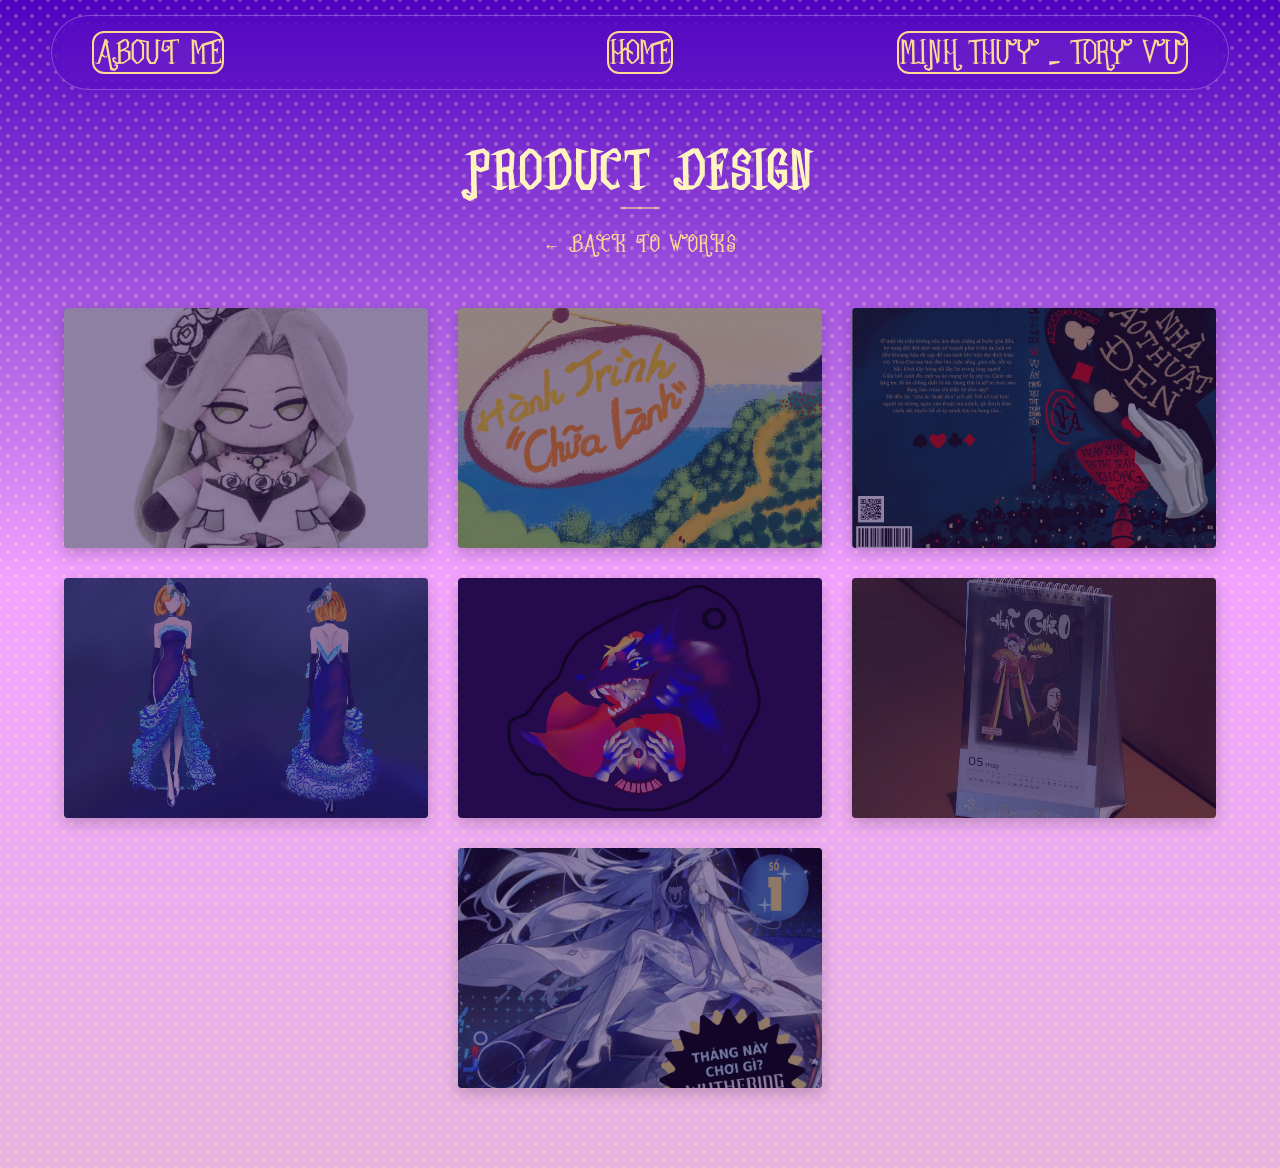
<file: artwork_product.html>
<!DOCTYPE html>
<html lang="vi">
<head>
    <meta charset="UTF-8">
    <meta name="viewport" content="width=device-width, initial-scale=1.0">
    <title>Product Design</title>
    <link rel="stylesheet" href="style.css">
</head>
<body class="works-page">

    <!-- Thanh menu cố định trên cùng -->
   <nav class="top-nav">
            <span class="nav-item"><a href="aboutme.html" class="scroll-link">About me</a></span>
            <span class="nav-item"><a href="index.html" class="scroll-link">Home</a></span>
            <span class="nav-item"><a href="aboutme.html" class="scroll-link">Minh Thuy _ Tory Vu</a></span>
        </nav>
   <!-- KHU VỰC TIÊU ĐỀ CHÍNH -->
<div class="portfolio-header-block">
    <h2 class="portfolio-main-title">Product Design</h2>
    <div class="portfolio-divider-line"></div>
     <a href="work.html" class="btn-back">← BACK TO WORKS</a>

</div>

<!-- LƯỚI KHUNG DỰ ÁN SỬ DỤNG FLEXBOX ĐỂ CĂN GIỮA HÀNG CUỐI -->
<div class="portfolio-flex-layout">
    
    <!-- Dự án 1: Product -->
     
    <div class="portfolio-grid-item" data-category="product" onclick="openProjectVault('product', 'bear')">
        <a href="product.sanpham.html">
        <div class="grid-image-wrapper">
            <img src="product/san_pham/bear/bear.png" style="opacity:50%;" alt="Product Design">
        </div>
        <div class="grid-item-overlay">
            <span>PRODUCT Design</span>
        </div>
        </a>
    </div>
   <!-- Dự án 2:Sach  -->
     
    <div class="portfolio-grid-item" data-category="product" onclick="openProjectVault('product', 'book')">
        <a href="product.book.html">
        <div class="grid-image-wrapper">
            <img src="product/book/12.jpg" style="opacity:50%;" alt="Product Design">
        </div>
        <div class="grid-item-overlay">
            <span>BOOK</span>
        </div>
        </a>
    </div>
   <!-- Dự án 3: Bookcover -->
     
    <div class="portfolio-grid-item" data-category="product" onclick="openProjectVault('product', 'bookcover')">
        <a href="product.bookcover.html">
        <div class="grid-image-wrapper">
            <img src="product/bookcover/magician.png" style="opacity:50%;" alt="Product Design">
        </div>
        <div class="grid-item-overlay">
            <span>BOOKCOVER design</span>
        </div>
        </a>
    </div>
   <!-- Dự án 6: Fashion -->
     
    <div class="portfolio-grid-item" data-category="product" onclick="openProjectVault('product', 'fashion')">
        <a href="product.fashion.html">
        <div class="grid-image-wrapper">
            <img src="product/fashion sketch/dress/coral1.jpg" style="opacity:50%;" alt="Product Design">
        </div>
        <div class="grid-item-overlay">
            <span>FASHION Design</span>
        </div>
        </a>
    </div>
   <!-- Dự án 7: key chain  -->
     
    <div class="portfolio-grid-item" data-category="product" onclick="openProjectVault('product', 'keychain')">
        <a href="product.keychain.html">
        <div class="grid-image-wrapper">
            <img src="product/keychain/tien_tri/tiên tri.png" style="opacity:50%;" alt="Product Design">
        </div>
        <div class="grid-item-overlay">
            <span>KEY CHAIN Design</span>
        </div>
        </a>
    </div>
   <!-- Dự án 8: Calendar -->
     
    <div class="portfolio-grid-item" data-category="product" onclick="openProjectVault('product', 'calendar')">
        <a href="product.calendar.html">
        <div class="grid-image-wrapper">
            <img src="product/lich/lich 2026/2.jpg" style="opacity:50%;" alt="Product Design">
        </div>
        <div class="grid-item-overlay">
            <span>CALENDAR Design</span>
        </div>
        </a>
    </div>

 <!-- Dự án 10: Magazine -->
     
    <div class="portfolio-grid-item" data-category="product" onclick="openProjectVault('product', 'magazine')">
        <a href="product.magazine.html">
        <div class="grid-image-wrapper">
            <img src="product/magazine/bia.jpg"width="100%" height="100%" style="opacity:50%;" alt="Product Design">
        </div>
        <div class="grid-item-overlay">
            <span>MAGAZINE Design</span>
        </div>
        </a>
    </div>

</div>
<button id="back-to-top-btn" title="Go to top">▲</button>
    <!-- Nhúng file xử lý logic JS của bạn -->
    <script src="po.js"></script>
</body>
</html>
</file>
<file: style.css>
/* ========================================================
   1. CẤU HÌNH TOÀN CỤC & HÌNH NỀN GRADIENT CHẤM BI
   ======================================================== */
* {
    margin: 0; 
    padding: 0;
    box-sizing: border-box;
}

body {
    min-height: 100vh;
    display: flex;
    flex-direction: column;
    justify-content: space-between;
    color: #e7b5df; 
    overflow-x: hidden;
    position: relative;
    background: 
        radial-gradient(circle, rgba(255, 244, 191, 0.268) 15%, transparent 20%) 0 0 / 16px 16px,
        radial-gradient(circle, rgba(255, 244, 191, 0.256) 15%, transparent 20%) 8px 8px / 16px 16px,
        linear-gradient(to bottom, #5003C0 0%, #f3a3ff 50%, #e7b5df 100%);
    background-blend-mode: normal, normal, normal;
}

@font-face {
    font-family: "Custom";
    src: url("fanta-font.ttf") format("truetype"); 
}

html {
    scroll-behavior: smooth;
}

/* ========================================================
   2. MÀN HÌNH VIDEO INTRO CHUYỂN CẢNH NHANH (KHÔNG SMOOTH)
   ======================================================== */
#video-intro-container {
    position: fixed;
    top: 0;
    left: 0;
    width: 100vw;
    height: 100vh;
    z-index: 99999; 
    background: radial-gradient(circle, rgba(255, 244, 191, 0.268) 15%, transparent 20%) 0 0 / 16px 16px,
                radial-gradient(circle, rgba(255, 244, 191, 0.256) 15%, transparent 20%) 8px 8px / 16px 16px,
                linear-gradient(to bottom, #5003C0 0%, #f3a3ff 50%, #e7b5df 100%);
    background-blend-mode: normal, normal, normal;
    display: flex;
    justify-content: center;
    align-items: center;
}

#intro-video {
    width: 100%;
    height: 100%;
    object-fit: cover; 
    mix-blend-mode: hard-light; /* Loại bỏ nền đen video gốc */
}

.hidden-content {
    opacity: 0;
    visibility: hidden;
}

.show-content {
    opacity: 1 !important;
    visibility: visible !important;
}

/* ========================================================
   3. THANH MENU TRÊN CÙNG (TOP NAV)
   ======================================================== */
.top-nav {
    display: flex;
    justify-content: space-between;
    align-items: center;
    padding: 20px 40px;
    font-size: 25px;
    font-weight: 300;
    position: fixed;   
    top: 0;            
    left: 0;           
    width: 100%;       
    z-index: 999;      
    background: transparent;
}

.top-nav span, .top-nav .nav-item {
    flex: 1;
    font-family: "Custom", sans-serif !important; 
    text-transform: uppercase; 
}

.top-nav span:nth-child(1), .top-nav .nav-item:nth-child(1) { text-align: left; }
.top-nav span:nth-child(2), .top-nav .nav-item:nth-child(2) { text-align: center; }
.top-nav span:nth-child(3), .top-nav .nav-item:nth-child(3) { text-align: right; }

.top-nav a {
    color: inherit;
    text-decoration: none;
}

/* Trạng thái mặc định ban đầu của TẤT CẢ các nút trên thanh menu */
.top-nav .nav-item a {
    color: #ffd993 !important; /* Chữ màu vàng cát */
    text-decoration: none;
    border: 2px solid #ffd993; /* Khung viền hộp chữ nhật màu vàng cát */
    border-radius: 12px;       /* Bo góc hộp mềm mại theo ảnh mẫu mới */
    background-color: rgba(255, 147, 246, 0.08); /* Nền trong suốt mờ ảo */
    display: inline-block;
    transition: all 0.15s ease-in-out; /* Tạo chuyển động mượt mà khi rê chuột vào */
}
/* HIỆU ỨNG KHI DI CHUỘT VÀO (HOVER) & KHI ĐƯỢC NHẤN (CLICKED-ACTIVE) */
.top-nav .nav-item a:hover,
.top-nav .nav-item a.clicked-active {
    background-color: #ffd993 !important; /* Phủ kín màu nền vàng cát toàn bộ lòng hộp */
    color: #5d00b4 !important;            /* Chữ tự động chuyển sang màu tím đậm tương phản */
    border: 2px solid #5d00b4 !important; /* Đổi viền bọc sang nét đơn màu đen sắc sảo giống ảnh mẫu */
    transform: translateY(-1px);          /* Nhấc nhẹ nút lên tạo cảm giác tương tác sinh động */
}

/* ========================================================
   4. NỘI DUNG CHÍNH (HERO CONTAINER)
   ======================================================== */
.hero-container {
    text-align: center;
    position: relative;
    flex-grow: 1;
    display: flex;
    flex-direction: column;
    justify-content: center;
    align-items: center;
    width: 100%;
    padding-top: 100px; 
}

.year {
    font-size: 1.2rem;
    font-weight: bold;
    color: #5d00b4;
}

.main-title {
    font-size: 7rem;
    font-weight: 900;
    letter-spacing: 2px;
    color: #fff4bf; 
    position: relative;
    text-shadow: 2px 2px 0px rgba(255, 255, 255, 0.5);
    margin-top: -20px; 
}

.sparkle {
    position: absolute;
    top: -20px;
    right: -20px;
    font-size: 2rem;
    color: #fff4bf;
    animation: blink 2s infinite ease-in-out;
}

@keyframes blink {
    0%, 100% { opacity: 0.3; transform: scale(0.8); }
    50% { opacity: 1; transform: scale(1.2); }
}

/* ========================================================
   5. THIẾT KẾ MỚI: NHÂN VẬT GÓC PHẢI DƯỚI (XÓA BỎ KHUNG VÒM ĐEN)
   ======================================================== */
.character-avatar {
    position: fixed;
    right: 0;
    bottom: 0;
    
    /* ĐÃ SỬA: Thu nhỏ lại một chút để không che khuất chữ PORTFOLIO */
    width: 35vw;       
    height: 40vh;      
    z-index: 100;
    cursor: pointer;
    
    /* Đảm bảo ảnh nhân vật bám sát mép phải và mép dưới cùng màn hình */
    background-position: right bottom;
    background-size: contain;
    background-repeat: no-repeat;
    
    /* Lọc bỏ nền trắng cho ảnh JPG */
    mix-blend-mode: multiply; 
    
    /* Hiệu ứng lặp lại đổi ảnh thổi sao liên tục */
    animation: switchCharacter 3s infinite steps(1); 
}
@keyframes switchCharacter {
    0%, 44%, 100% { background-image: url('thoi1.jpg'); }
    45%, 95% { background-image: url('thoi2.jpg'); }
}

/* ========================================================
   6. HIỆU ỨNG BỤI SAO TỎA SÁNG SIÊU MƯỢT (CHỐNG LAG)
   ======================================================== */
.star-particle {
    position: fixed;
    color: #fff4bf;
    font-size: 1.8rem;
    pointer-events: none;
    z-index: 9999;
    opacity: 0;
    text-shadow: 0 0 10px #fff4bf, 0 0 20px #f3a3ff, 0 0 35px #ffffff;
    animation: waveAndFly 1.8s forwards ease-out;
}

@keyframes waveAndFly {
    0% {
        opacity: 0;
        transform: translate(0, 0) scale(0.3) rotate(0deg);
    }
    10% {
        opacity: 1;
    }
    50% {
        transform: translate(var(--x-mid), var(--y-mid)) scale(1.4) rotate(180deg);
        opacity: 1;
    }
    100% {
        opacity: 0;
        transform: translate(var(--x-end), var(--y-end)) scale(0.5) rotate(360deg);
    }
}

/* ========================================================
   7. CHÂN TRANG CỐ ĐỊNH Ở GÓC TRÁI DƯỚI (EMAIL KHÔNG BỊ ĐÈ)
   ======================================================== */
.footer-nav {
    position: fixed;
    left: 0;
    bottom: 0;
    padding: 30px 40px;
    z-index: 99; 
}

.contact-link {
    color: #5003C0;
    text-decoration: none;
    font-size: 0.95rem;
    border-bottom: 1px solid transparent;
}

.contact-link:hover {
    border-bottom: 1px solid #e7b5df;
}

/* ========================================================
   8. GIAO DIỆN TRANG TÁC PHẨM (WORKS PAGE CHI TIẾT)
   ======================================================== */
.works-header {
    max-width: 1200px;
    margin: 140px auto 40px auto; 
    padding: 0 40px;
    text-align: left; 
}

.works-subtitle {
    font-size: 1rem;
    letter-spacing: 3px;
    color: #fff4bf;
    font-weight: bold;
}

.works-title {
    font-family: "Custom", sans-serif;
    font-size: 3.5rem;
    color: #ffffff;
    margin: 10px 0;
    text-shadow: 3px 3px 0px rgba(80, 3, 192, 0.3);
}

.works-desc {
    font-size: 1.1rem;
    color: #ffffff;
    opacity: 0.8;
    max-width: 600px;
}

.works-showcase {
    max-width: 1200px;
    margin: 0 auto 60px auto;
    padding: 0 40px;
}

.works-grid {
    display: grid;
    grid-template-columns: repeat(2, 1fr); 
    gap: 40px;
}

.work-item {
    background: rgba(255, 255, 255, 0.1);
    border: 1px solid rgba(255, 255, 255, 0.2);
    border-radius: 24px;
    padding: 16px;
    display: flex;
    flex-direction: column;
    transition: all 0.4s cubic-bezier(0.165, 0.84, 0.44, 1);
}

.feature-large, .feature-wide { grid-column: span 2; }

.work-image-holder {
    width: 100%;
    overflow: hidden;
    border-radius: 16px;
    background-color: rgba(0, 0, 0, 0.1);
}

.work-image-holder img {
    width: 100%;
    height: auto;
    display: block;
    object-fit: cover;
    transition: transform 0.6s ease;
}

.work-info {
    margin-top: 15px;
    padding: 5px;
}

.work-category {
    font-size: 0.85rem;
    letter-spacing: 1px;
    color: #fff4bf;
    font-weight: bold;
}

.work-info h3 {
    font-size: 1.4rem;
    color: #ffffff;
    margin-top: 5px;
}

.work-item:hover {
    transform: translateY(-8px);
    background: rgba(255, 255, 255, 0.2);
    box-shadow: 0 20px 40px rgba(80, 3, 192, 0.2);
    border-color: #fff4bf;
}

.work-item:hover .work-image-holder img {
    transform: scale(1.03); 
}

.works-footer {
    text-align: center;
    padding: 40px 0 8px 0;
}

.back-home-link {
    color: #ffffff;
    text-decoration: none;
    font-weight: bold;
    border: 1px solid rgba(255, 255, 255, 0.4);
    padding: 12px 24px;
    border-radius: 30px;
    transition: background 0.3s;
}

.back-home-link:hover {
    background: #ffffff;
    color: #5003C0;
}

.active-nav {
    border-bottom: 2px solid #fff4bf;
    padding-bottom: 4px;
}


/* Tạo họa tiết lấp đầy khoảng trống ở giữa */
.hero-container::after {
    content: "✦ ✧ ✦";
    display: block;
    margin-top: 40px;
    font-size: 1.5rem;
    color: #fff4bf;
    letter-spacing: 15px;
    opacity: 0.6;
    animation: pulseGlow 3s infinite ease-in-out alternate;
}

@keyframes pulseGlow {
    0% { opacity: 0.3; transform: scale(0.95); text-shadow: 0 0 5px #fff4bf; }
    100% { opacity: 0.8; transform: scale(1.05); text-shadow: 0 0 15px #fff4bf; }
}


/* Tắt hoàn toàn huy hiệu Powered by Netlify ở góc màn hình */
.netlify-badge, 
[id*="netlify-nitro"], 
div[style*="position: fixed"][style*="z-index: 999999"] {
    display: none !important;
    visibility: hidden !important;
    pointer-events: none !important;
}

/* --- CODE CẤU HÌNH CHO TAB CHI TIẾT ẨN / HIỆN --- */

/* Lớp dùng để ẩn giao diện khi chưa được click */
.hidden-tab {
    display: none !important;
}

/* Định dạng cấu trúc trang chi tiết nằm trong Tab 2 */
.detail-container {
    max-width: 900px;
    margin: 120px auto 60px auto;
    padding: 0 20px;
    color: #ffffff;
    animation: fadeIn 0.5s ease; /* Hiệu ứng hiện hình mượt mà */
}

/* Nút quay lại thiết kế dạng text link trong suốt */
.btn-back {
    background: transparent;
    border: none;
    color: #fff4bf;
    font-size: 1.1rem;
    font-family: "Custom", sans-serif;
    margin-bottom: 30px;
    cursor: pointer;
    transition: transform 0.2s;
    padding: 0;
}

.btn-back:hover {
    transform: translateX(-5px);
}

.project-title {
    font-family: "Custom", sans-serif;
    font-size: 3rem;
    color: #fff4bf;
    margin-bottom: 20px;
}

.main-showcase img {
    width: 100%;
    border-radius: 20px;
    box-shadow: 0 15px 35px rgba(80, 3, 192, 0.4);
    margin-bottom: 40px;
}

.project-story {
    display: grid;
    grid-template-columns: 1fr 1fr;
    gap: 40px;
    background: rgba(255, 255, 255, 0.1);
    padding: 30px;
    border-radius: 20px;
    backdrop-filter: blur(10px);
    border: 1px solid rgba(255, 255, 255, 0.2);
}

.story-block h3 {
    color: #fff4bf;
    margin-bottom: 10px;
    font-size: 1.4rem;
}

.story-block p {
    line-height: 1.6;
    opacity: 0.9;
}

/* Hiệu ứng mượt mà khi đổi tab */
@keyframes fadeIn {
    from { opacity: 0; transform: translateY(10px); }
    to { opacity: 1; transform: translateY(0); }
}


.top-nav {
    display: flex;
    justify-content: space-between;
    align-items: center;
    
    /* Thu nhỏ thanh menu lại một chút để lộ khoảng trống viền */
    width: 92%;       
    margin: 15px auto; /* Căn giữa và tạo khoảng cách với mép màn hình */
    padding: 15px 40px;
    font-size: 25px;
    font-weight: 300;
    
    position: fixed;   
    top: 0;            
    left: 0;           
    right: 0; /* Đảm bảo căn giữa chuẩn xác khi dùng fixed */
    z-index: 999;      
    
    /* HIỆU ỨNG KHUNG XANH MỜ KÍNH (GLASSMORPHISM) */
    background: rgba(80, 3, 192, 0.4); /* Màu xanh nước biển trong suốt */
    backdrop-filter: blur(12px);         /* Làm mờ nội dung phía sau khi cuộn trang */
    -webkit-backdrop-filter: blur(12px); 
    
    border: 1px solid rgba(255, 255, 255, 0.25); /* Viền mỏng màu trắng tạo độ bóng */
    border-radius: 50px;                         /* Bo tròn hai đầu thanh menu thành hình viên thuốc cực xinh */
    box-shadow: 0 8px 32px rgba(80, 3, 192, 0.15); /* Đổ bóng nhẹ dịu mắt */
}
/* Tăng bố cục trang từ 2 cột lên thành 3 cột thu nhỏ đều nhau */
.works-grid {
    display: grid;
    grid-template-columns: repeat(3, 1fr); 
    gap: 30px; /* Khoảng cách giữa các ô thoáng đãng */
    width: 100%;
}

/* Định dạng chung cho từng ô sản phẩm thu nhỏ */
.work-item {
    background: rgba(255, 255, 255, 0.1);
    border: 1px solid rgba(255, 255, 255, 0.2);
    border-radius: 24px;
    padding: 15px;
    display: flex;
    flex-direction: column;
    transition: all 0.4s cubic-bezier(0.165, 0.84, 0.44, 1);
    cursor: pointer;
}

/* KHỐNG CHẾ CHIỀU CAO: Ép khung ảnh thu nhỏ lại không cho phóng to */
.work-image-holder {
    width: 100%;
    height: 220px; /* Cố định chiều cao của ô chứa ảnh */
    overflow: hidden;
    border-radius: 16px;
    background-color: rgba(0, 0, 0, 0.1);
    mix-blend-mode: multiply; /* Giữ màu sắc ảnh gốc, tránh bị mờ nhạt */
}

.work-image-holder img {
    width: 100%;
    height: 100%;
    display: block;
    object-fit: cover; /* Tự động cắt cúp ảnh vừa vặn tỉ lệ khung, không bị móp méo */
    transition: transform 0.6s ease;
}

/* Hủy bỏ hoàn toàn thuộc tính chiếm dụng 2 cột cũ gây to hình */
.feature-large, .feature-wide {
    grid-column: unset !important; 
}


/*About me/
/* ========================================================
   SỬA LỖI GIAO DIỆN KHỐI ABOUT ME CHỮ BỊ ĐÈ VÀ CHÌM NỀN
   ======================================================== */

/* Định cấu trúc chiếc hộp nền tối ôm trọn toàn bộ vùng About Me */
.about-section {
    background-color: rgba(43, 10, 89, 0.88); /* Tạo lớp nền tím tối mịn tương phản hoàn hảo với chữ vàng */
    padding: 60px 40px;                         /* Khoảng đệm trên dưới thoáng đãng, chống đè Menu */
    margin: 160px auto 50px auto;               /* Đẩy khoảng cách top 160px để tách biệt hoàn toàn với thanh Menu fixed */
    border-radius: 20px;                        /* Bo tròn các góc hộp mềm mại */
    width: 90%;
    max-width: 1200px;                          /* Giới hạn độ rộng chuẩn khung container */
    box-shadow: 0 15px 40px rgba(0, 0, 0, 0.5); /* Đổ bóng sâu tạo độ nổi khối chuyên nghiệp */
    border: 1px solid rgba(255, 217, 147, 0.2); /* Tạo đường viền mờ màu vàng cát quanh hộp */
    box-sizing: border-box;
}

/* Định dạng toàn bộ tiêu đề chính, tiêu đề phụ và chữ in đậm nổi bần bật màu vàng cát */
.about-section h2, 
.about-section h3, 
.about-section strong {
    font-family: "Custom", sans-serif !important; /* Đồng bộ phông chữ uốn lượn nghệ thuật gốc của bạn */
    color: #fff4bf !important;                    /* Màu vàng kem sáng rõ nét, không lo bị chìm */
    margin-bottom: 15px;
    letter-spacing: 1px;
}

.about-section h2 {
    font-size: 2.8rem;
    text-align: center;
    border-bottom: 2px solid #fff4bf;
    padding-bottom: 10px;
    margin-bottom: 30px;
}

.about-section h3 {
    font-size: 1.6rem;
    margin-top: 10px;
}

/* Định dạng các đoạn văn bản mô tả lý lịch dễ đọc, rõ chữ */
.about-section p {
    color: #ffffff !important;                    /* Ép chữ mô tả sang màu trắng tinh khiết có độ tương phản cao */
    line-height: 1.7;                             /* Tăng độ giãn dòng chống dính chữ */
    font-size: 1.15rem;                           /* Tăng kích cỡ chữ vừa vặn tầm mắt */
    margin-bottom: 20px;
}

/* Khung lưới chia bố cục hai cột giữa Biography và Skills */
.about-grid {
    display: grid;
    grid-template-columns: 1.8fr 1.2fr;           /* Chia tỉ lệ vùng chữ rộng hơn vùng kỹ năng */
    gap: 40px;                                    /* Tạo khoảng trống giữa hai cột chống đè chữ */
    margin-bottom: 30px;
}

/* Định dạng các nhãn tag Kỹ năng (Skills & Tools) gọn gàng */
.skills-tags {
    display: flex;
    flex-wrap: wrap;                              /* Tự động xuống hàng nếu nhiều kỹ năng */
    gap: 10px;
    margin-top: 10px;
}

.skills-tags span {
    background-color: #5d00b4;                    /* Màu nền tím đậm đồng bộ thanh menu viên thuốc */
    color: #ffd993;                               /* Chữ kỹ năng màu vàng kem */
    border: 1px solid #ffd993;                    /* Khung viền chỉ mảnh bao quanh */
    padding: 6px 14px;
    border-radius: 20px;                          /* Bo tròn dạng viên thuốc nhỏ */
    font-size: 1rem;
    font-weight: 500;
}

/* Khung nội dung lý do chọn Game Dev phía dưới cùng */
.about-vision {
    margin-top: 35px;
    padding-top: 25px;
    border-top: 1px solid rgba(255, 217, 147, 0.2); /* Vạch ngăn cách mảnh tinh tế */
}

/* Hỗ trợ hiển thị co giãn mượt mà trên giao diện điện thoại (Responsive) */
@media (max-width: 768px) {
    .about-grid {
        grid-template-columns: 1fr;               /* Chuyển thành 1 cột đứng trên màn hình nhỏ */
        gap: 20px;
    }
    .about-section {
        padding: 30px 20px;
        margin-top: 120px;
    }
    .about-section h2 {
        font-size: 2.2rem;
    }
}


/* ========================================================
   10. work
   ======================================================== */
/* ========================================================
   BỐ CỤC FLEXBOX: TỰ ĐỘNG CĂN GIỮA HÀNG CUỐI CÙNG
   ======================================================== */
.portfolio-flex-layout {
    display: flex;
    flex-wrap: wrap;       /* Cho phép các thẻ tự động xuống hàng khi hết chỗ */
    justify-content: center; /* QUAN TRỌNG: Căn các phần tử và hàng cuối ra chính giữa */
    gap: 30px;             /* Khoảng cách trống giữa các ô tranh */
    width: 90%;
    max-width: 1200px;
    margin: 0 auto 80px auto;
}

/* Định cấu trúc kích thước cố định cho mỗi ô dự án để chia thành 3 cột */
.portfolio-flex-layout .portfolio-grid-item {
    position: relative;
    background-color: rgba(255, 255, 255, 0.05);
    overflow: hidden;
    cursor: pointer;
    border-radius: 4px;
    box-shadow: 0 5px 15px rgba(0, 0, 0, 0.2);
    transition: transform 0.3s ease;
    
    /* Công thức tính độ rộng chia 3 cột đều trừ đi khoảng cách gap */
    width: calc((100% - 60px) / 3); 
    min-width: 300px; /* Độ rộng tối thiểu để không bị bóp nghẹt trên màn hình nhỏ */
}

.portfolio-flex-layout .portfolio-grid-item:hover {
    transform: translateY(-5px);
}

/* Hỗ trợ hiển thị trên thiết bị di động */
@media (max-width: 900px) {
    .portfolio-flex-layout .portfolio-grid-item {
        width: calc((100% - 30px) / 2); /* Chuyển thành 2 cột trên tablet */
    }
}

@media (max-width: 650px) {
    .portfolio-flex-layout .portfolio-grid-item {
        width: 100%; /* Chuyển thành 1 cột đứng trên điện thoại */
    }
}
/* ========================================================
   BỐ CỤC LƯỚI MINIMALIST HIỆN ĐẠI THEO ẢNH MẪU
   ======================================================== */

/* Khối tiêu đề chính giữa */
.portfolio-header-block {
    text-align: center;
    margin: 140px auto 40px auto;
    width: 100%;
}

.portfolio-main-title {
    font-family: "Custom", sans-serif !important;
    font-size: 2.5rem;
    color: #fff4bf; /* Màu vàng cát đặc trưng của bạn */
    letter-spacing: 4px;
    margin-bottom: 5px;
}

/* Dấu gạch nét mờ nhỏ dưới tiêu đề giống ảnh mẫu */
.portfolio-divider-line {
    width: 40px;
    height: 2px;
    background-color: #ffd993;
    margin: 0 auto 20px auto;
    opacity: 0.6;
}

/* Thanh danh mục bộ lọc chữ nhỏ thanh mảnh nằm ngang */
.category-filters-minimal {
    display: flex;
    justify-content: center;
    gap: 25px;
    margin-top: 15px;
}

.category-filters-minimal .filter-btn {
    background: none;
    border: none;
    color: #e7b5df; /* Màu xám hồng nhạt nguyên bản */
    font-size: 0.85rem;
    font-weight: bold;
    letter-spacing: 2px;
    cursor: pointer;
    padding: 5px 0;
    position: relative;
    transition: color 0.2s ease;
}

/* Hiệu ứng gạch chân nhỏ khi active hoặc hover giống ảnh mẫu */
.category-filters-minimal .filter-btn.active,
.category-filters-minimal .filter-btn:hover {
    color: #fff4bf !important;
}

.category-filters-minimal .filter-btn.active::after {
    content: '';
    position: absolute;
    bottom: -2px;
    left: 0;
    width: 100%;
    height: 2px;
    background-color: #fff4bf;
}

/* KHUNG LƯỚI 3 CỘT CÂN ĐỐI THEO ẢNH MẪU */
.portfolio-grid-layout {
    display: grid;
    grid-template-columns: repeat(3, 1fr); /* Ép chia chuẩn thành 3 cột đều nhau */
    gap: 30px;                             /* Khoảng cách trống vừa vặn giữa các bức tranh */
    width: 90%;
    max-width: 1200px;
    margin: 0 auto 80px auto;
}

/* Thẻ bọc từng bức ảnh vuông vắn */
.portfolio-grid-item {
    position: relative;
    background-color: rgba(255, 255, 255, 0.05);
    overflow: hidden;
    cursor: pointer;
    border-radius: 4px; /* Bo góc cực nhẹ tạo nét tinh tế hiện đại */
    box-shadow: 0 5px 15px rgba(0, 0, 0, 0.2);
    transition: transform 0.3s ease;
}

.portfolio-grid-item:hover {
    transform: translateY(-5px); /* Nhấc nhẹ khung ảnh lên khi hover */
}

/* Vùng chứa ảnh kiểm soát tỷ lệ */
.grid-image-wrapper {
    width: 100%;
    height: 240px; /* Chiều cao cố định cân đối tạo khung lưới gọn gàng */
    overflow: hidden;
    display: flex;
    justify-content: center;
    align-items: center;
    background: #250b4e;
}

.grid-image-wrapper img {
    width: 100%;
    height: 100%;
    object-fit: cover; /* Ép ảnh phủ kín lòng khung hình, không bị bóp méo */
    display: block;
}

/* Tạo lớp phủ chữ xuất hiện mượt mà khi di chuột vào tranh */
.grid-item-overlay {
    position: absolute;
    top: 0; left: 0;
    width: 100%; height: 100%;
    background-color: rgba(93, 0, 180, 0.85); /* Nền tím mờ phủ lên */
    display: flex;
    justify-content: center;
    align-items: center;
    opacity: 0;
    transition: opacity 0.3s ease;
}

.portfolio-grid-item:hover .grid-item-overlay {
    opacity: 1; /* Hiện rõ chữ giới thiệu lên khi di chuột vào */
}

.grid-item-overlay span {
    font-family: "Custom", sans-serif;
    color: #ffd993;
    font-size: 1.3rem;
    letter-spacing: 1px;
    text-transform: uppercase;
}

.placeholder-purple {
    display: flex;
    justify-content: center;
    align-items: center;
    color: #ffd993;
    font-family: "Custom", sans-serif;
}

/* Hỗ trợ Responsive co giãn tự động mượt mà trên điện thoại */
@media (max-width: 900px) {
    .portfolio-grid-layout {
        grid-template-columns: repeat(2, 1fr); /* Chuyển thành 2 cột trên máy tính bảng */
        gap: 20px;
    }
}

@media (max-width: 600px) {
    .portfolio-grid-layout {
        grid-template-columns: 1fr; /* Chuyển thành 1 cột đứng trên điện thoại dọc */
    }
    .category-filters-minimal {
        flex-wrap: wrap;
        gap: 15px;
    }
}



/*12. artwork charac */
/* ========================================================
   BỐ CỤC CHI TIẾT DỰ ÁN: ẢNH BÊN TRÁI - CHỮ BÊN PHẢI
   ======================================================== */

/* Khung bao bọc lớn căn giữa trang web */
.detail-container {
    width: 94%;
    max-width: 1200px;           /* Mở rộng chiều rộng tối đa của hộp lớn để đủ không gian cho 2 cột */
    margin: 140px auto 60px auto;/* Đẩy top 140px chống đè navbar, auto để căn giữa */
    padding: 30px;
    background-color: rgba(43, 10, 89, 0.75); /* Nền tím tối mịn tương phản */
    border-radius: 20px;
    border: 1px solid rgba(255, 217, 147, 0.2);
    box-shadow: 0 12px 40px rgba(0, 0, 0, 0.4);
    box-sizing: border-box;
}

/* Tiêu đề và nút căn lề trái đồng bộ */
.btn-back {
    display: inline-block;
    color: #ffd993 !important;
    text-decoration: none;
    font-family: "Custom", sans-serif;
    letter-spacing: 1px;
    margin-bottom: 10px;
}
.project-title {
    font-family: "Custom", sans-serif !important;
    color: #fff4bf !important;
    font-size: 2.6rem;
    margin: 10px 0 30px 0;
    text-align: left; /* Căn tiêu đề sang bên trái */
    border-bottom: 2px solid rgba(255, 244, 191, 0.2);
    padding-bottom: 15px;
}

/* Vùng không gian làm việc chia làm 2 cột đứng song song */
.detail-workspace {
    display: grid;
    grid-template-columns: 1.1fr 0.9fr; /* Cột trái chứa ảnh rộng hơn một chút so với cột chữ phải */
    gap: 45px;                         /* Khoảng trống ngăn cách ở giữa 2 cột chống dính chữ vào ảnh */
    align-items: start;                /* Căn các khối thẳng hàng xuất phát từ đỉnh trên cùng */
}

/* CỘT BÊN TRÁI: Thu nhỏ và ghim hộp chứa ảnh gọn gàng */
.detail-workspace .img-box {
    width: 100%;
    background-color: #000;
    border-radius: 12px;
    overflow: hidden;
    box-shadow: 0 8px 25px rgba(0, 0, 0, 0.5);
    border: 1px solid rgba(255, 217, 147, 0.1);
}

.detail-workspace .img-box img {
    width: 100%;
    height: auto;
    max-height: 520px;                 /* Giới hạn chiều cao ảnh vừa tầm mắt nhìn, không bị kéo dài */
    object-fit: contain;               /* Giữ nguyên vẹn tỷ lệ tranh vẽ gốc không bị bóp méo */
    display: block;
}

/* CỘT BÊN PHẢI: Khung chứa thông tin giới thiệu chữ */
.info-box-right {
    display: flex;
    flex-direction: column;
    text-align: left;                  /* Định dạng văn bản căn lề trái dễ đọc */
}

/* Kiểu dáng cho tiêu đề mục nhỏ bên phải */
.info-content-segment h3 {
    font-family: "Custom", sans-serif !important;
    color: #fff4bf !important;         /* Màu vàng kem sáng rõ chữ */
    font-size: 1.5rem;
    margin-bottom: 12px;
    letter-spacing: 1px;
}

/* Kiểu dáng cho đoạn văn bản mô tả giới thiệu */
.info-content-segment p {
    color: #ffffff !important;         /* Chuyển chữ mô tả sang màu trắng tương phản cao */
    line-height: 1.7;                  /* Giãn dòng rộng rãi chống mỏi mắt */
    font-size: 1.1rem;
}

/* Hỗ trợ Responsive: Tự động chuyển thành 1 cột đứng khi xem trên điện thoại nhỏ */
@media (max-width: 850px) {
    .detail-workspace {
        grid-template-columns: 1fr;    /* Hủy chia cột, chuyển thành xếp chồng dọc */
        gap: 30px;
    }
    .project-title {
        text-align: center;
    }
    .info-box-right {
        text-align: center;
    }
}
.para   {
    width: 500px;
    height: 300px;
    action: scroll;
    overflow: auto;
}
.pa {
    width: 500px;
    height: 300px;
    action: scroll;
    overflow: auto;
}
/* ========================================================
   THANH DANH SÁCH ẢNH NHỎ NẰM NGANG KHỐI CHI TIẾT DỰ ÁN
   ======================================================== */
.left-image-gallery {
    width: 100%;
    display: flex;
    flex-direction: column;
    gap: 15px; /* Khoảng cách giữa ảnh to và dải ảnh nhỏ */
}

.detail-thumb-scroll-wrap {
    overflow-x: auto; /* Tự động hiện thanh cuộn ngang nếu có vô số hình */
    width: 100%;
    background-color: rgba(0, 0, 0, 0.2);
    padding: 10px;
    border-radius: 8px;
    border: 1px solid rgba(255, 217, 147, 0.1);
}

/* Ép các ảnh nhỏ xếp thành 1 hàng ngang duy nhất không bị nhảy dòng */
.detail-thumb-stream {
    display: flex;
    gap: 12px;
    width: 50px;
}

.detail-thumb-node {
    width: 10px;      /* Cỡ ảnh thumbnail vừa vặn thanh cuộn */
    height: 10px;
    object-fit: cover;
    border-radius: 6px;
    cursor: pointer;
    opacity: 0.5;
    border: 2px solid transparent;
    transition: all 0.2s ease-in-out;
}

/* Hiệu ứng nổi lên và sáng viền vàng cát khi di chuột hoặc được click chọn active */
.detail-thumb-node:hover,
.detail-thumb-node.active {
    opacity: 1;
    border-color: #ffd993;
    transform: translateY(-3px);
}



/*nút*/
/* ========================================================
   TÙY CHỈNH NÚT MŨI TÊN CUỘN MƯỢT VỀ ĐẦU TRANG
   ======================================================== */
#back-to-top-btn {
    display: none;             /* Mặc định ẩn đi, chỉ hiện lên khi người dùng cuộn chuột xuống */
    position: fixed;           /* Ghim cố định ở một vị trí trên màn hình */
    bottom: 30px;              /* Cách mép dưới màn hình 30px */
    right: 30px;               /* Cách mép phải màn hình 30px */
    z-index: 9999;             /* Đảm bảo luôn nằm trên cùng mọi lớp ảnh và chữ */
    border: 2px solid #ffd993; /* Khung viền màu vàng cát đồng bộ menu của bạn */
    outline: none;
    background-color: #5d00b4; /* Màu nền tím đậm của thanh menu viên thuốc */
    color: #ffd993;            /* Màu mũi tên vàng cát */
    cursor: pointer;
    padding: 12px 16px;
    border-radius: 50%;        /* Bo tròn hoàn toàn tạo thành hình tròn nhỏ tinh tế */
    font-size: 18px;
    font-weight: bold;
    box-shadow: 0 4px 15px rgba(0, 0, 0, 0.4);
    transition: all 0.2s ease-in-out;
}

/* Hiệu ứng nhuộm kín lòng nền màu vàng cát khi rê chuột vào giống hệt nút navbar */
#back-to-top-btn:hover {
    background-color: #ffd993;
    color: #5d00b4;
    border-color: #000000;      /* Đường viền đơn màu đen sắc sảo giống ảnh mẫu menu */
    transform: translateY(-3px);/* Nhấc nhẹ nút lên khi di chuột vào */
}



/* 1. Khung chia 2 cột trái - phải */
.detail-workspace,
.dynamic-workspace {
    display: flex;
    gap: 30px;
    align-items: flex-start;
    width: 100%;
}

/* 2. Cột bên trái (khung nền đen chứa ảnh) */
.img-box,
.dynamic-img-box {
    flex: 1;
    min-width: 0;
    background-color: #000;
    padding: 15px;
    border-radius: 8px;
}

/* 3. Ảnh lớn bên trong cột trái (CỰC KỲ QUAN TRỌNG để ảnh không bị phình to) */
.img-box > img,
.dynamic-img-box > img,
.dynamic-main-img {
    width: 100%;
    height: auto;
    max-height: 450px;
    object-fit: contain;
    display: block;
    margin-bottom: 12px;
}

/* 4. Các ảnh nhỏ (thumbnail) bên dưới */
.detail-thumb-node,
.dynamic-thumb {
    width: 60px;
    height: 60px;
    object-fit: cover;
    cursor: pointer;
    opacity: 0.6;
    border: 2px solid transparent;
    transition: all 0.2s ease;
}

.detail-thumb-node.active,
.dynamic-thumb.active {
    opacity: 1;
    border-color: #fff;
}

/* 5. Cột chữ bên phải */
.info-box-right,
.dynamic-info-box {
    flex: 1;
    min-width: 0;
    color: #fff;
}
</file>
